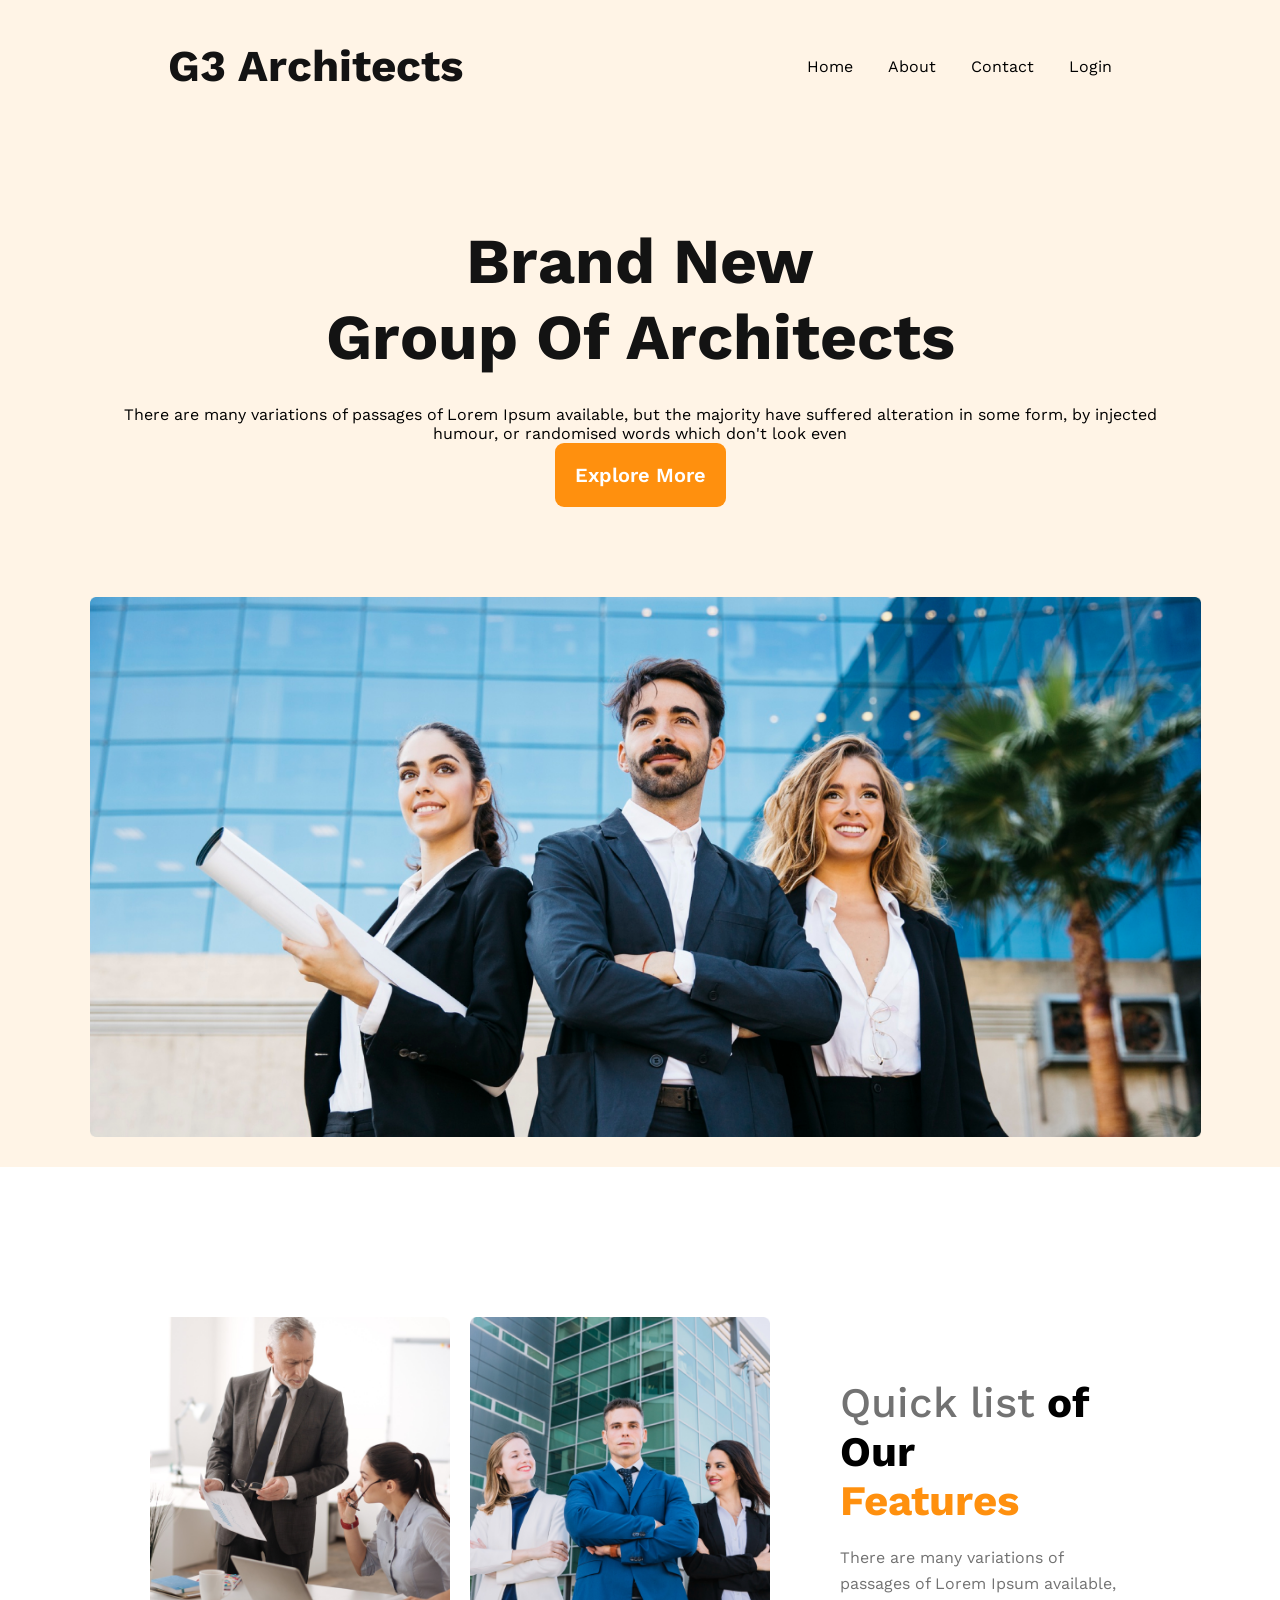
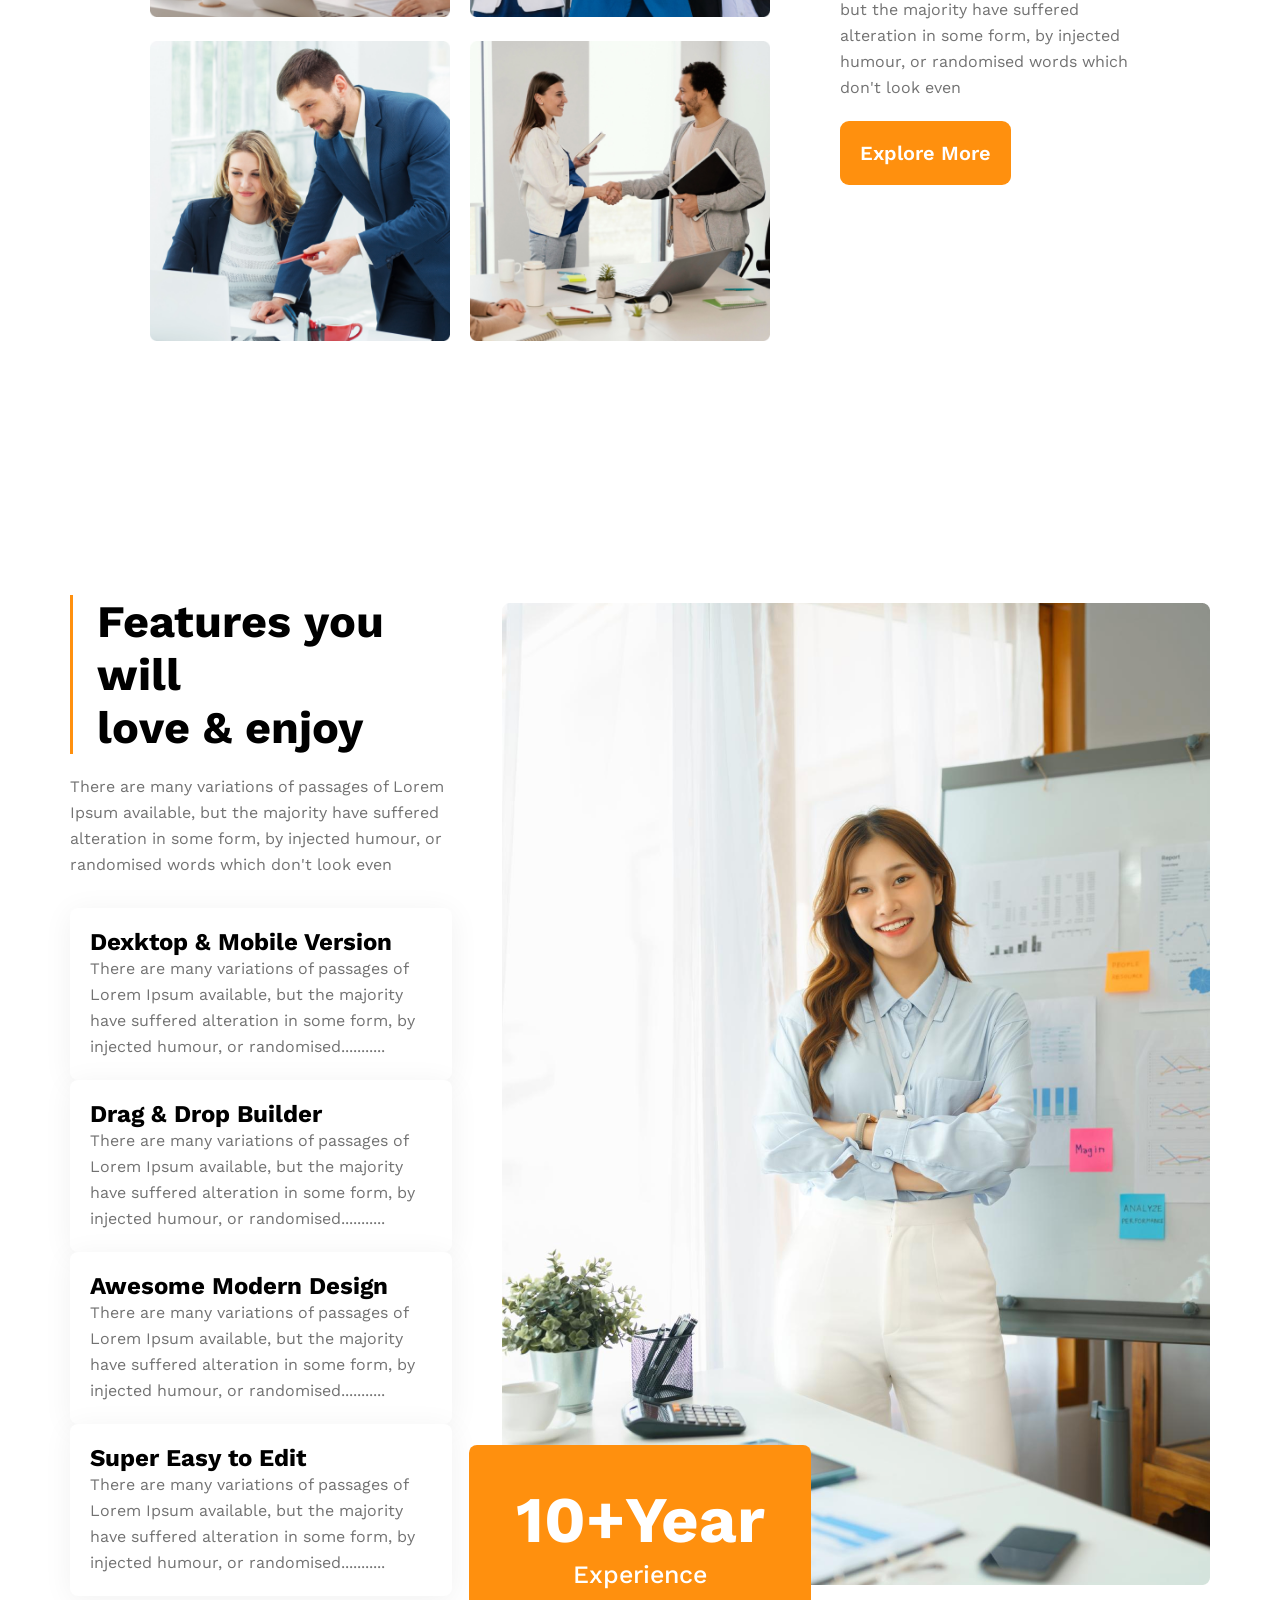
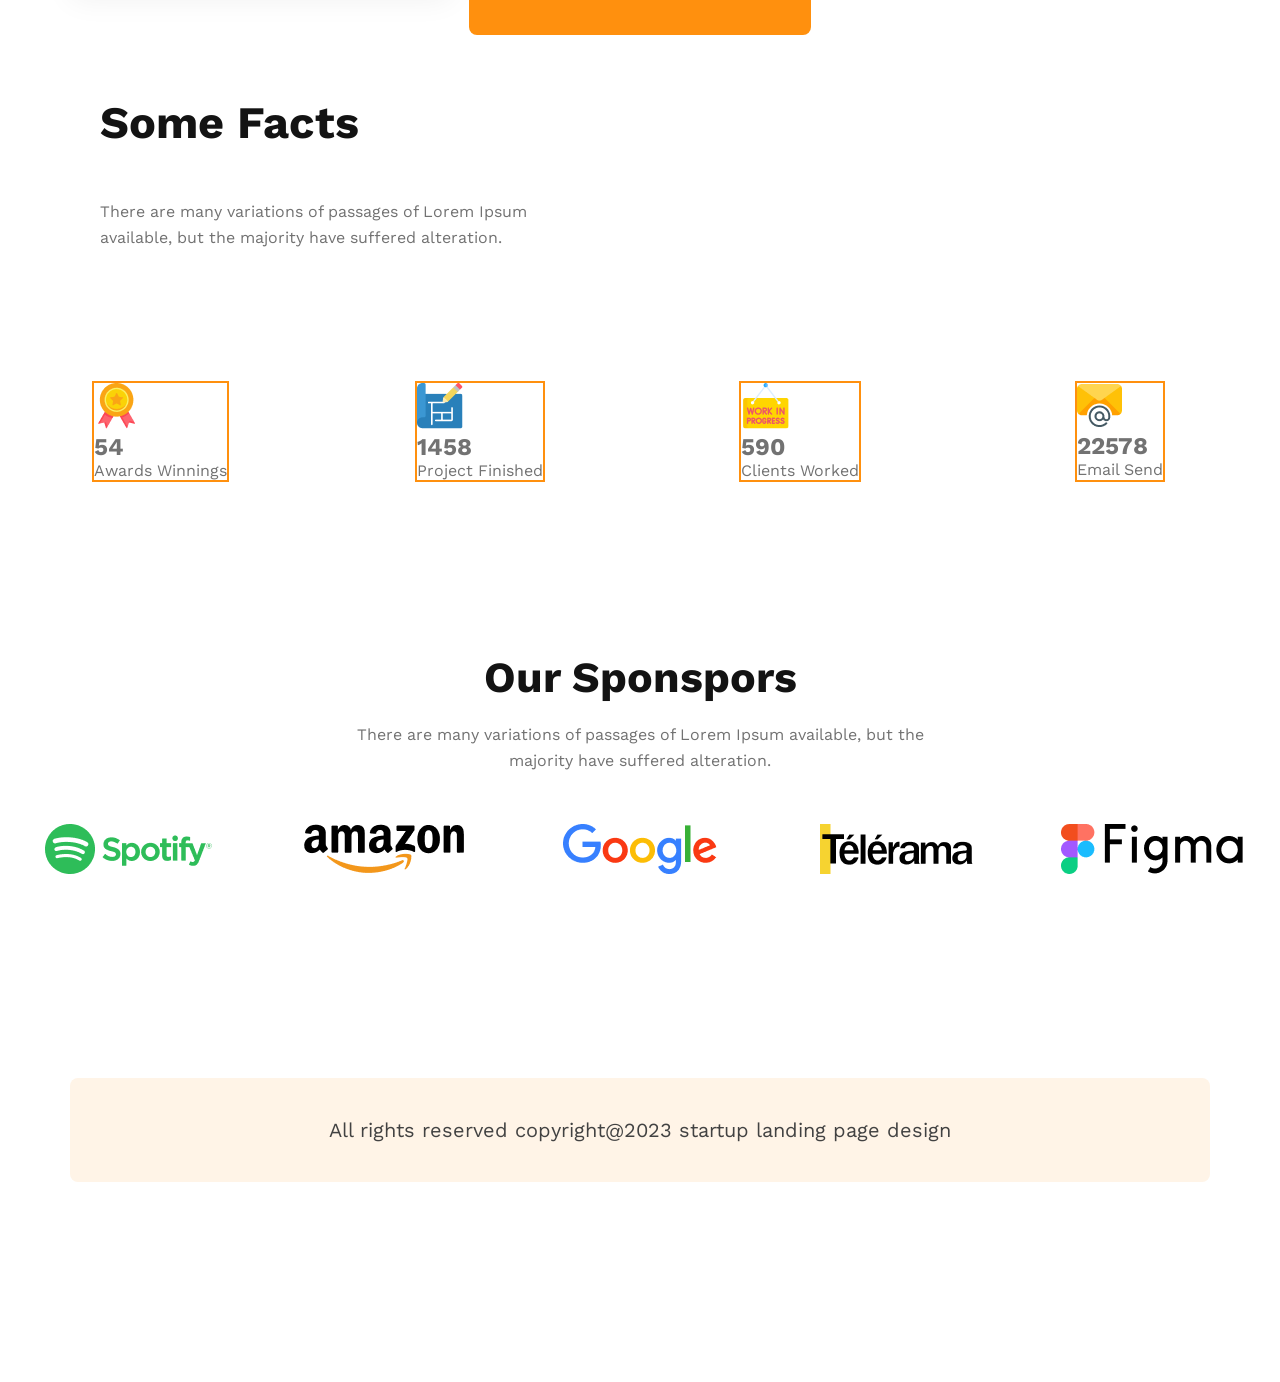
<file: index.html>
<!DOCTYPE html>
<html lang="en">
<head>
    <meta charset="UTF-8">
    <meta http-equiv="X-UA-Compatible" content="IE=edge">
    <meta name="viewport" content="width=device-width, initial-scale=1.0">
    <title>my-second-assignment</title>
    <link rel="stylesheet" href="style.css">
    <link rel="preconnect" href="https://fonts.googleapis.com">
<link rel="preconnect" href="https://fonts.gstatic.com" crossorigin>
<link href="https://fonts.googleapis.com/css2?family=Open+Sans:ital,wght@0,600;0,700;1,600&family=Poppins:wght@500&family=Work+Sans:wght@400;600;700&display=swap" rel="stylesheet">
</head>
<body>
    <header>
        <!-- navbar -->

        <nav>
            <div class="navbar">
                <h3>G3 Architects</h3>
                <ul class="nav-items">
                    <li class="items">Home</li>
                    <li class="items">About</li>
                    <li class="items">Contact</li>
                    <li class="items">Login</li>
                </ul>

            </div>
        </nav>
    </header>

    <!-- first banner -->

    <main>
        <section>
            <div class="banner-container">
                <div class="banner-details">
                    <h1 class="banner-title">Brand New <br> Group Of Architects</h1>
            <p class="desceription">
                There are many variations of passages of Lorem Ipsum available, but the majority have suffered alteration in some form, by injected humour, or randomised words which don't look even
            </p>
            <div>
                <button class="btn-primary" >Explore More</button>
            </div>
                </div>
                <div class="banner-pic">
                    <img src="./images/banner.png" alt="banner png">
                </div>
            </div>
            

        </section>
    </main>
    <!-- second section -->

    <section>
        <div class="second-container">
        <div class="containers2">
            <div>
                <img class="container2-img" src="./images/team1.png" alt="">
            </div>
            <div>
                <img class="container2-img" src="./images/team2.png" alt="">
            </div>
            <div>
                <img class="container2-img" src="./images/team3.png" alt="">
            </div>
            <div>
                <img class="container2-img" src="./images/team4.png" alt="">
            </div>
        </div>
            <div class="banner2-details">
                <h1 class="banner2-title"><span class="title--color">Quick list</span><b> of Our</b><br><span class="title-color">Features</span> </h1>
                <p class="banner2-description">
                    There are many variations of passages of Lorem Ipsum available, but the majority have suffered alteration in some form, by injected humour, or randomised words which don't look even

                </p>
                <div class="button">
                    <button class="btn-primary">Explore More</button>
                </div>

            </div>
        </div>
    </section>



    <!-- 3rd section -->
    <section>
       <div class="third-section">
        <div class="third-sec">
        <div>
            <h1 class="third-title">Features you will <br> love & enjoy</h1>
            <p class="section-des">
                There are many variations of passages of Lorem Ipsum available, but the majority have suffered alteration in some form, by injected humour, or randomised words which don't look even
            </p>
        </div>
       <div>
         <div class="description2">
            <h1>Dexktop & Mobile Version</h1>
            <p class="section-des">
                There are many variations of passages of Lorem Ipsum available, but the majority have suffered alteration in some form, by injected humour, or randomised...........
            </p>
        </div>
        <div class="description2">
            <h1>Drag & Drop Builder</h1>
            <p  class="section-des">
                There are many variations of passages of Lorem Ipsum available, but the majority have suffered alteration in some form, by injected humour, or randomised...........
            </p>
        </div>
        <div class="description2">
            <h1>Awesome Modern Design</h1>
            <p  class="section-des">
                There are many variations of passages of Lorem Ipsum available, but the majority have suffered alteration in some form, by injected humour, or randomised...........
            </p>
        </div>
        <div class="description2">
            <h1>Super Easy to Edit</h1>
            <p  class="section-des">
                There are many variations of passages of Lorem Ipsum available, but the majority have suffered alteration in some form, by injected humour, or randomised...........
            </p>
        </div>
       </div>
       </div>
        <div>
            <img src="./images/architect.png" alt="">
        </div>
        <button class="btn3">10+Year <span><p class="btn-deg"> Experience</p></span>
        </button>
       </div>
     
    </section>
    <!-- fourth section -->
    <section>
        <div>
            <div>
                <h1 class="title-4">Some Facts</h1>
                <p class="title4-dec">
                    There are many variations of passages of Lorem Ipsum available, but the majority have suffered alteration.
                </p>
            </div>
            <div class="icons">
                <div class="ic">
                    <img src="./images/icons/ribon.png" alt="">
                    <h1>54</h1>
                    <p class="icon-dec">Awards Winnings</p>
                </div>
                <div class="ic">
                    <img src="./images/icons/projects.png" alt="">
                    <h1>1458</h1>
                    <p class="icon-dec">Project Finished</p>
                </div>
                <div class="ic">
                    <img src="./images/icons/customers.png" alt="">
                    <h1>590</h1>
                    <p class="icon-dec">Clients Worked</p>
                </div>
                <div class="ic">
                    <img src="./images/icons/email.png" alt="">
                    <h1>22578</h1>
                    <p class="icon-dec">Email Send</p>
                </div>
            </div>
        </div>

    </section>

    <!-- last-section -->
    <section>
        <div>
            <div class="last-section">
                <h1 class="last-title">Our Sponspors</h1>
                <p class="last-des">
                    There are many variations of passages of Lorem Ipsum available, but the majority have suffered alteration.
                </p>
            </div>
            <div class="sponsors">
                <div><img src="./images/sponsors/spotify.png" alt=""></div>
                <div><img src="./images/sponsors/amazon.png" alt=""></div>
                <div><img src="./images/sponsors/google.png" alt=""></div>
                <div><img src="./images/sponsors/telerama.png" alt=""></div>
                <div><img src="./images/sponsors/figma.png" alt=""></div>
            </div>
        </div> 
        </section>

        <!-- fotter -->

        <footer>
            <div class="footer">
                <p class="footer-txt">All rights reserved copyright@2023 startup landing page design</p>
            </div>
           
        </footer>
</body>
</html>
</file>
<file: style.css>
*{
    margin: 0;
    padding: 0;
    font-family: 'Open Sans', sans-serif;
    font-family: 'Poppins', sans-serif;
    font-family: 'Work Sans', sans-serif;

}



/* navbar */

h3{
    width: 302px;
    height: 53px;
    color: #131313;
    font-size: 44px;
}

.navbar{
display: flex;
padding: 40px 0;
align-items: center;
justify-content: space-around;
width: 100%;
background:rgba(255, 144, 14, 0.1);
}

.nav-items{
    list-style: none;
    display: flex;
    gap: 35px;
}

/* main banner */

.banner-container {
    display: flex;
    justify-content: center;
    text-align: center;
    flex-wrap: wrap;
    background: rgba(255, 144, 14, 0.1);
    padding-bottom: 30px;
}

.banner-details {
    font-weight: 65px;
    font-size: 16px;
    margin: 90px 100px;
}

.banner-title {
    font-weight: 700;
    font-size: 64px;
    margin-bottom: 30px;
    color: #131313;

}

.description {
    font-size: 16px;
    display: flex;
    margin-bottom: 30px;
    max-width: 868px;
    color: #727272;
    align-items: center;
    place-items: right;
}

.btn-primary {
    color: #FFFFFF;
    font-weight: 600;
    font-size: 20px;
    border: 0;
    padding: 10px 20px;
    height: 64px;
    border-radius: 9px;
    background-color: #FF900E;
}

.banner-pic {
    display: flex;
    border-radius: 8px;
    width: 1100px;
    height: 540px;


}

/* 2nd banner */
.second-container {
    display: flex;
    align-items: center;
    gap: 70px;
    padding: 50px 150px;

}

.banner2-title {
    font-weight: 500;
    font-size: 42px;
    margin-bottom: 20px;
}

.title-color {
    color: #FF900E;
    font-weight: bold;

}

.title--color {
    color: #727272;
}

.banner2-description {
    font-weight: 800px;
    font-size: 16px;
    line-height: 26px;

    color: #727272;
    margin-bottom: 20px;


}

.containers2 {
    display: grid;
    grid-template-columns: repeat(2, 1fr);
    gap: 20px;
    margin-top: 100px;



}

.container2-img {
    max-width: 300px;
}





/* 3rd section */

.third-section {
    margin-top: 100px;
    display: flex;
    align-items: center;
    gap: 50px;
    padding: 100px 70px;
    position: relative;
}

.third-title {
    font-weight: 700;
    font-size: 45px;
    line-height: 53px;
    padding: 0 24px;
    border-left: 3px solid #FF900E;
    margin-bottom: 20px;

}

.third-sec {
    display: grid;
    gap: 30px;
}

.section-des {
    font-size: 16px;
    max-width: 500px;
    color: #727272;
    line-height: 26px;

}

.description2 {
    background: #FFFFFF;
    box-shadow: 0px 4px 30px rgba(0, 0, 0, 0.06);
    border-radius: 8px;
    padding: 20px;


}

.btn3 {
    background: #FF900E;
    border-radius: 8px;
    font-weight: 700;
    font-size: 65px;
    line-height: 70px;
    color: #FFFFFF;
    padding: 40px;
    border: none;
    position: absolute;
    top: 950px;
    left: 0;
    right: 0;
    margin: auto;
    max-width: 342px;
}

.btn-deg {
    font-weight: 500;
    font-size: 25px;
    line-height: 40px;
    text-align: center;
    color: #FFFFFF;

}

/* fourth-section */
.title-4 {
    font-weight: 700;
    font-size: 45px;
    line-height: 53px;
    color: #131313;
    margin-left: 100px;
}

.title4-dec {
    max-width: 500px;
    font-size: 16px;
    line-height: 26px;
    color: #727272;
    padding: 50px 100px;
}

.icons {
    
    display: grid;
    grid-template-columns: repeat(4, 1fr);
    justify-items: center;
    margin-top: 80px;
}

.icon-dec {

    color: #727272;
}

.ic{
    border: 2px solid #FF900E;
    

}

.icons:hover{
    transform: scale(1.1);
}

.ic{
    color:#727272;
}

/* last-section */

.last-section {
    display: flex;
    align-items: center;
    flex-direction: column;
    margin-top: 170px;

}

.last-title {
    font-weight: 700;
    font-size: 43px;
    color: #131313;
    margin-bottom: 20px;
}

.last-des {
   max-width: 600px;
    font-size: 16px;
    line-height: 26px;
    text-align: center;
    color: #727272;

}
.sponsors{
    display: grid;
    grid-template-columns: repeat(5, 1fr);
    justify-items: center;
    margin-top:50px;
}

/* footer css */

.footer{
    margin-top: 126px;
    background: #FFF4E7;
    border-radius: 8px;
    margin: 200px 70px;
    padding: 40px 0;

}
.footer-txt{
    text-align: center;
    font-size: 20px;
    color: #424242;
}

@media screen and (max-width:678px) {
    /* navbar */

h3{
    width: 302px;
    height: 53px;
    color: #131313;
    font-size: 44px;
}

.navbar{
display: flex;
padding: 40px 0;
align-items: center;
justify-content: space-around;
width: 100%;
background:rgba(255, 144, 14, 0.1);
}

.nav-items{
    list-style: none;
    display: flex;
    gap: 35px;
}

/* main banner */

.banner-container {
    display: flex;
    justify-content: center;
    text-align: center;
    flex-wrap: wrap;
    background: rgba(255, 144, 14, 0.1);
    padding-bottom: 30px;
}

.banner-details {
    font-weight: 65px;
    font-size: 16px;
    margin: 90px 100px;
}

.banner-title {
    font-weight: 700;
    font-size: 64px;
    margin-bottom: 30px;
    color: #131313;

}

.description {
    font-size: 16px;
    display: flex;
    margin-bottom: 30px;
    max-width: 868px;
    color: #727272;
    align-items: center;
    place-items: right;
}

.btn-primary {
    color: #FFFFFF;
    font-weight: 600;
    font-size: 20px;
    border: 0;
    padding: 10px 20px;
    height: 64px;
    border-radius: 9px;
    background-color: #FF900E;
}

.banner-pic {
    display: flex;
    border-radius: 8px;
    width: 1100px;
    height: 540px;


}

/* 2nd banner */
.second-container {
    display: flex;
    align-items: center;
    gap: 70px;
    padding: 50px 150px;

}

.banner2-title {
    font-weight: 500;
    font-size: 42px;
    margin-bottom: 20px;
}

.title-color {
    color: #FF900E;
    font-weight: bold;

}

.title--color {
    color: #727272;
}

.banner2-description {
    font-weight: 800px;
    font-size: 16px;
    line-height: 26px;

    color: #727272;
    margin-bottom: 20px;


}

.containers2 {
    display: grid;
    grid-template-columns: repeat(2, 1fr);
    gap: 20px;
    margin-top: 100px;



}

.container2-img {
    max-width: 300px;
}





/* 3rd section */

.third-section {
    margin-top: 100px;
    display: flex;
    align-items: center;
    gap: 50px;
    padding: 100px 70px;
    position: relative;
}

.third-title {
    font-weight: 700;
    font-size: 45px;
    line-height: 53px;
    padding: 0 24px;
    border-left: 3px solid #FF900E;
    margin-bottom: 20px;

}

.third-sec {
    display: grid;
    gap: 30px;
}

.section-des {
    font-size: 16px;
    max-width: 500px;
    color: #727272;
    line-height: 26px;

}

.description2 {
    background: #FFFFFF;
    box-shadow: 0px 4px 30px rgba(0, 0, 0, 0.06);
    border-radius: 8px;
    padding: 20px;


}

.btn3 {
    background: #FF900E;
    border-radius: 8px;
    font-weight: 700;
    font-size: 65px;
    line-height: 70px;
    color: #FFFFFF;
    padding: 40px;
    border: none;
    position: absolute;
    top: 950px;
    left: 0;
    right: 0;
    margin: auto;
    max-width: 342px;
}

.btn-deg {
    font-weight: 500;
    font-size: 25px;
    line-height: 40px;
    text-align: center;
    color: #FFFFFF;

}

/* fourth-section */
.title-4 {
    font-weight: 700;
    font-size: 45px;
    line-height: 53px;
    color: #131313;
    margin-left: 100px;
}

.title4-dec {
    max-width: 500px;
    font-size: 16px;
    line-height: 26px;
    color: #727272;
    padding: 50px 100px;
}

.icons {
    
    display: grid;
    grid-template-columns: repeat(4, 1fr);
    justify-items: center;
    margin-top: 80px;
}

.icon-dec {

    color: #727272;
}

.ic{
    border: 2px solid #FF900E;
    

}

/* last-section */

.last-section {
    display: flex;
    align-items: center;
    flex-direction: column;
    margin-top: 170px;

}

.last-title {
    font-weight: 700;
    font-size: 43px;
    color: #131313;
    margin-bottom: 20px;
}

.last-des {
   max-width: 600px;
    font-size: 16px;
    line-height: 26px;
    text-align: center;
    color: #727272;

}
.sponsors{
    display: grid;
    grid-template-columns: repeat(5, 1fr);
    justify-items: center;
    margin-top:50px;
}

/* footer css */

.footer{
    margin-top: 126px;
    background: #FFF4E7;
    border-radius: 8px;
    margin: 200px 70px;
    padding: 40px 0;

}
.footer-txt{
    text-align: center;
    font-size: 20px;
    color: #424242;
}
    
}
</file>
